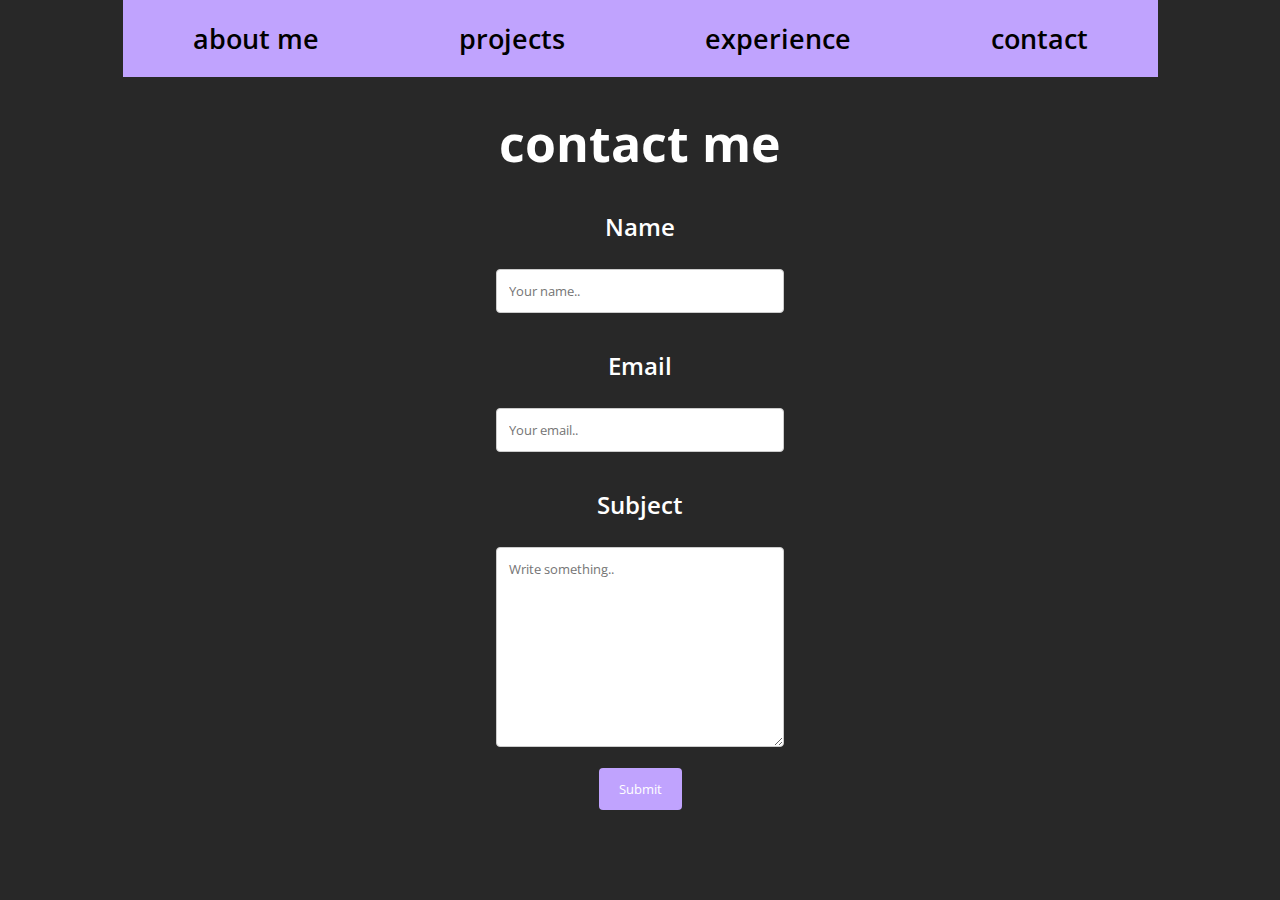
<file: personal site/contact.html>
<!DOCTYPE html>
<html>
  <head>
    <title>Elizabeth Mieczkowski</title>
    <link rel="stylesheet" type="text/css" href="style.css">
    <link href="https://fonts.googleapis.com/css?family=Shadows+Into+Light" rel="stylesheet">
    <link href="https://fonts.googleapis.com/css?family=Open+Sans:100,400,400i,600,800" rel="stylesheet"> 
  </head>
  
  <body style="background-color: #282828">

        <div class="topnav">
                <a href="index.html">about me</a>
                <a href="projects.html">projects</a>
                <a href="experience.html">experience</a>
                <a class="active" href="contact.html">contact</a>
              </div>

    <div class="contact-container">
        <div class="contact-title">
             <h1>contact me</h1>
        </div>

        <div class="contactme-container">
                <form action="action_page.php">
              
                  <h2 for="fname">Name</h2>
                  <input type="text" id="fname" name="firstname" placeholder="Your name..">
              
                  <h2 for="lname">Email</h2>
                  <input type="text" id="lname" name="lastname" placeholder="Your email..">
              
                  <h2 for="subject">Subject</h2>
                  <textarea id="subject" name="subject" placeholder="Write something.." style="height:200px"></textarea>
              
                  <input type="submit" value="Submit">
              
                </form>
              </div>

    </div>

  </body>
</html>
</file>
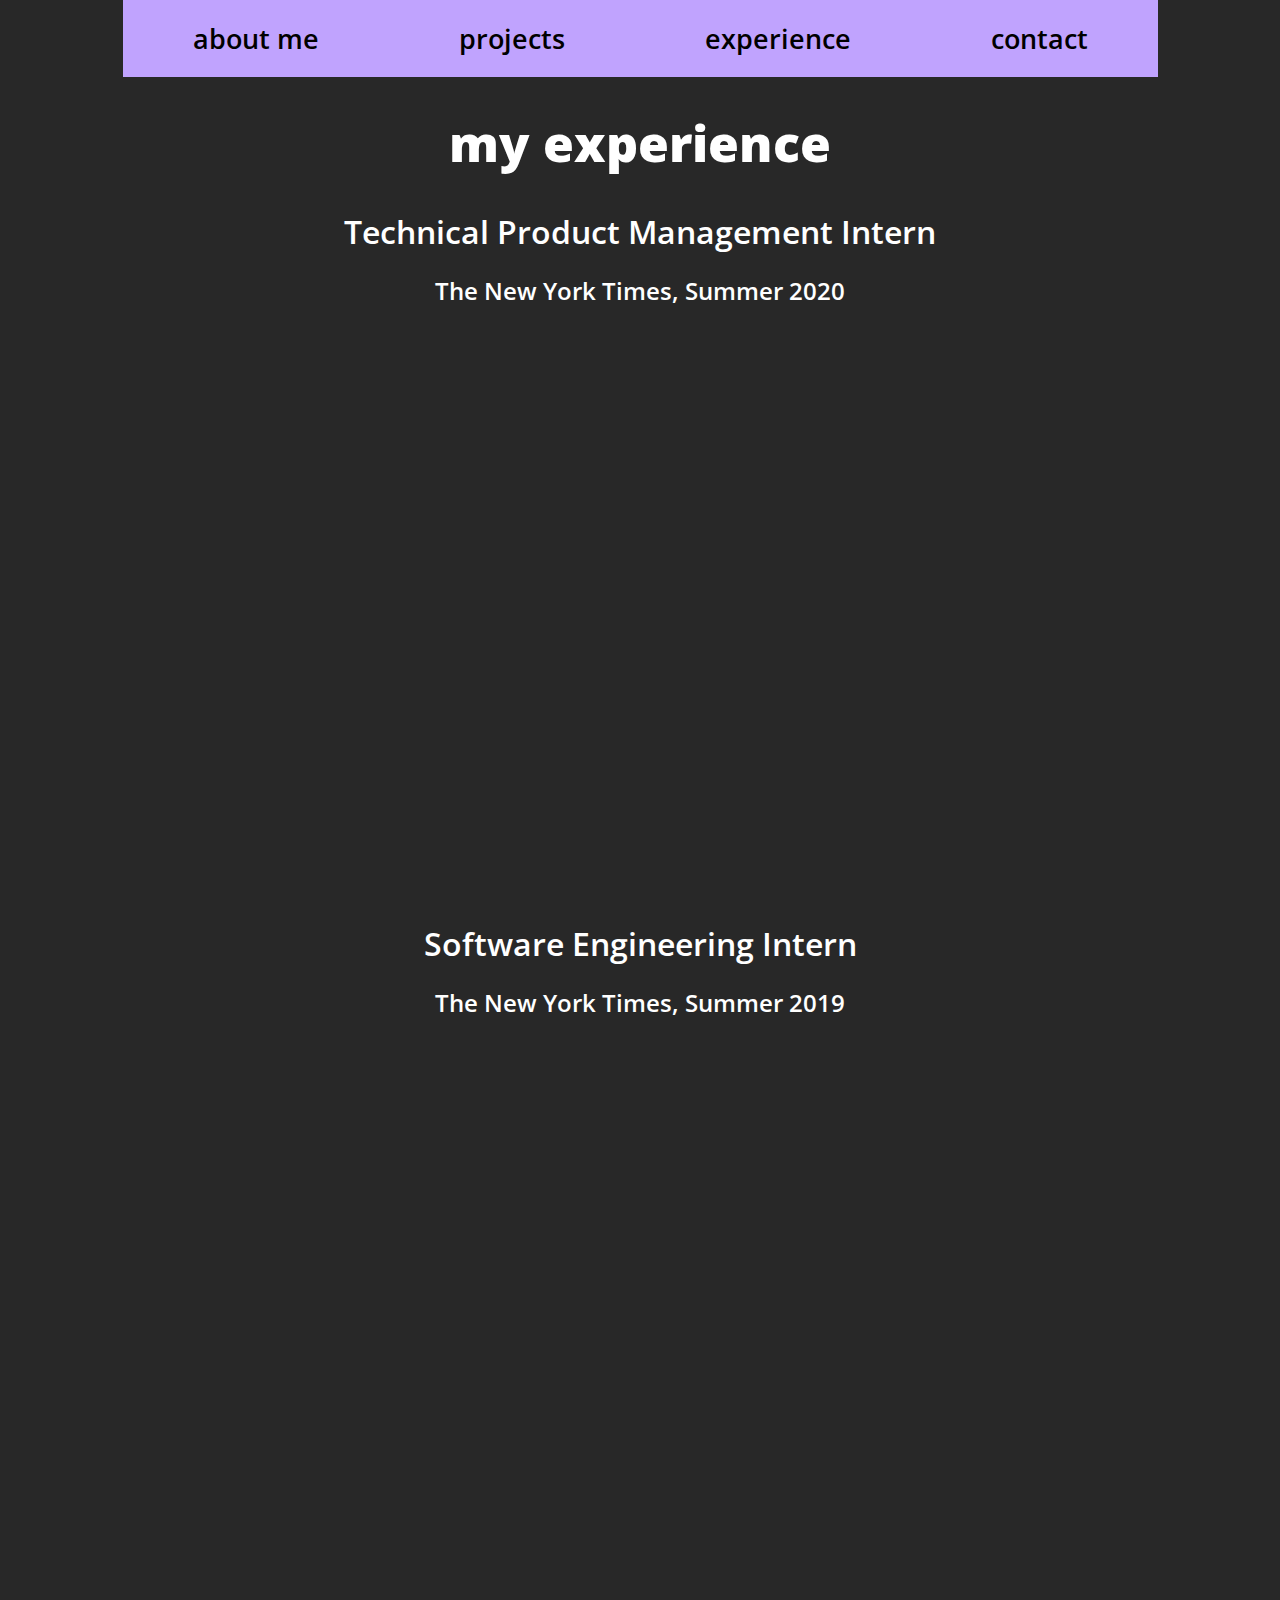
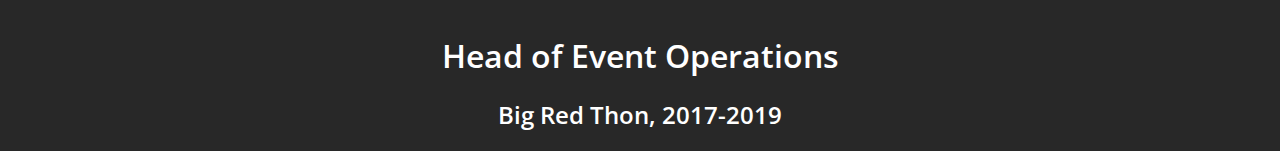
<file: personal site/experience.html>
<!DOCTYPE html>
<html>
  <head>
    <title>Elizabeth Mieczkowski</title>
    <link rel="stylesheet" type="text/css" href="style.css">
    <link href="https://fonts.googleapis.com/css?family=Shadows+Into+Light" rel="stylesheet">
    <link href="https://fonts.googleapis.com/css?family=Open+Sans:100,400,400i,600,800" rel="stylesheet"> 
  </head>
  
  <body style="background-color: #282828">

        <div class="topnav">
                <a href="index.html">about me</a>
                <a href="projects.html">projects</a>
                <a class="active" href="experience.html">experience</a>
                <a href="contact.html">contact</a>
              </div>

    <div class="exp-container">
        <div class="exp-title">
             <h1 class="exp-title-words" style="font-weight: 800;">my experience</h1>
        </div>

        <h1>Technical Product Management Intern</h1>
        <h2>The New York Times, Summer 2020</h2>
    
        <div class="tpm-internship">
            <iframe src="https://docs.google.com/presentation/d/e/2PACX-1vSwxgjQc_-OWMqwRcCj7flJsylNnQh6M0uCvwFgQ6-QEVSa0T5nEnR79i_kWuj7WM_vuK75pWOHb1o1/embed?start=false&loop=false&delayms=3000" frameborder="0" width="960" height="569" allowfullscreen="true" mozallowfullscreen="true" webkitallowfullscreen="true"></iframe>
        </div>

        <h1>Software Engineering Intern</h1>
        <h2>The New York Times, Summer 2019</h2>

        <div class="software-internship">
                <iframe src="https://docs.google.com/presentation/d/e/2PACX-1vRud4WcXdS0ebmPyIFstce0y977jzbcxgJFm_GOPMmQCjr0WzTGayq5NZY-jCq56P7AD4z2gjV6o9Vi/embed?start=false&loop=false&delayms=3000" frameborder="0" width="960" height="569" allowfullscreen="true" mozallowfullscreen="true" webkitallowfullscreen="true"></iframe>
        </div>

        <h1>Head of Event Operations</h1>
        <h2>Big Red Thon, 2017-2019</h2>

    </div>

  </body>
</html>
</file>
<file: personal site/style.css>
/* ABOUT ME PAGE */

.top-container {
  text-align: center;
  justify-content: center;
  display: flex;
  color: black;
  position: relative;
  background-color: black;
}

.container2 {
  position: absolute;
  width: 100%;
  top: 1200px;
  left: 0px;
  align-items: center;
  justify-content: center;
}

html, body {
    align-items: center;
    justify-content: center;
    display: flex;
    height: 100%;
    margin: 0px;
    max-width: 100%;
    overflow-x: hidden;
    width: 100%;
  }

/* TOP NAV BAR */

.topnav {
    background-color:rgba(192, 163, 254, 1.0);
    overflow: hidden;
    position: absolute;
    top: 0px;
    align-items: center;
    justify-content: center;
  }

  .topnav a {
    background-color: transparent;
    float: left;
    color: black;
    text-align: center;
    padding: 20px 70px; 
    text-decoration: none;
    font-size: 27px;
    font-weight: 600;
  
    font-family: 'Open Sans', sans-serif;
  }
  
  .topnav a:hover {
    font-family: 'Open Sans', sans-serif;
    color: black;
    background-color: white;
  }
  
  .topnav a.active {
    font-family: 'Open Sans', sans-serif;
  }

/* PROFILE SECTION */

.header {
  position: absolute;
  top: 60px;
  left: 29%;
  width: 100%;
  height: 50%;
}

.hey {
    position: absolute;
    top: 0px;
    left: 80px;
    line-height: 1.2em;
    font-size: 4em;
    color: white;

    font-family: 'Shadows Into Light', sans-serif;
  }

.title {
    position: absolute;
    top: 70px;
    left: 0px;
    line-height: 1.2em;
    font-size: 4em;
    color: #C0A3FE;
    font-weight: 800;

    font-family: 'Open Sans', sans-serif;
  }

.description {
  position: absolute;
  top: 140px;
  left: 330px;
  line-height: 1.2em;
  font-size: 4em;
  color: white;

  font-family: 'Shadows Into Light', sans-serif;
}

.background-img {
  position: absolute;
  top: 350px;
  width: 100%;
  left: 0px;
}

.meetu-div {
  position: absolute;
  top: 900px;
  left: 50px;
  width: 50%;
}

.meetu {
  position: absolute;
  top: 15px;
  left: 120px;
  color: white;
  font-weight: 800;
  font-size: 24;

  font-family: 'Open Sans', sans-serif;
}

.par-description {
  position: absolute;
  top: 100px;
  left: 15px;
  width: 650px;
  color: white;
  font-weight: 400;
  text-align: center;
  font-size: 30;

  font-family: 'Open Sans', sans-serif;
}

.some-facts-div {
  position: absolute;
  top: 900px;
  right: 50px;
  width: 50%;
}

.facts {
  position: absolute;
  top: 15px;
  right: 150px;
  color: white;
  font-weight: 800;
  font-size: 24;

  font-family: 'Open Sans', sans-serif;
}

.fact-bullets1 {
  position: absolute;
  top: 75px;
  right: 230px;
  text-align: center;
  justify-content: center;
  color: white;
  font-weight: 400;
  font-size: 30;

  font-family: 'Open Sans', sans-serif;
}

.fact-bullets2 {
  position: absolute;
  top: 125px;
  right: 222px;
  text-align: center;
  justify-content: center;
  color: white;
  font-weight: 400;
  font-size: 30;

  font-family: 'Open Sans', sans-serif;
}

.fact-bullets3 {
  position: absolute;
  top: 175px;
  right: 255px;
  text-align: center;
  justify-content: center;
  color: white;
  font-weight: 400;
  font-size: 30;

  font-family: 'Open Sans', sans-serif;
}

.fact-bullets4 {
  position: absolute;
  top: 225px;
  right: 105px;
  text-align: center;
  justify-content: center;
  color: white;
  font-weight: 400;
  font-size: 30;

  font-family: 'Open Sans', sans-serif;
}

/* LET'S CONNECT & ABOUT ME SECTIONS */

.container1 {
  position: absolute;
  top: 1250px;
  width: 100%;
  align-items: center;
  justify-content: center;
  left: 0px;
  border: 1px;
  border-color: white;
}

.profile {
  left: 15px;
}

.profile-image {
  position: absolute;
  width: 450px;
  left: 100px;
}

.connect {
  position: absolute;
  top: 0px;
  right: 270px;
  color: white;
  font-weight: 800;
  font-size: 24;

  font-family: 'Open Sans', sans-serif;
}

.LI-profile-badge {
  position: absolute;
  top: 100px;
  right: 26%;
  background-color: white;
}

.github-badge {
  position: absolute;
  top: 220px;
  right: 4%;
  width: 200px;
  height: auto;
  padding: 20px;
}

.how-to-contact {
  position: absolute;
  top: 100px;
  right: 5.5%;
  width: 200px;
  height: auto;
  padding: 20px;
}

.contact-header {
  text-align: center;
  justify-content: center;
  color: white;
  font-weight: 400;
  font-size: 30;

  font-family: 'Open Sans', sans-serif;
}

.nyt-maker {
  position: absolute;
  top: 350px;
  right: 19%;
  color: white;
  font-family: 'Open Sans', sans-serif;
  font-size: 25px;
  width: 400px;
  padding: 20px;
  text-align: right;
  height: 200px;
}

.nyt-open {
  position: absolute;
  top: 417px;
  right: 8%;
}

/* PROJECT PAGE */

.proj-container {
  text-align: center;
  color: black;
  position: absolute;
  top: 75px;
  left: 0px;
  width: 100%;
  max-width: 100%;
  align-items: center;
  justify-content: center;
  justify-items: center;
}

.proj-container h1 {
  position: relative;
  color: white;
  font-weight: 600;
  font-size: 24;

  font-family: 'Open Sans', sans-serif;
}

.proj-container h2 {
  position: relative;
  color: white;
  font-weight: 600;
  font-size: 22;

  font-family: 'Open Sans', sans-serif;
}

.proj-container h3 {
  text-align: left;
  justify-content: left;
  color: white;
  font-weight: 400;
  font-size: 30;
  padding-left: 60px;
  padding-right: 60px;

  font-family: 'Open Sans', sans-serif;
}

.projects-title {
    font-size: 25px;
    color: white;
    text-align: center;
    position: relative;
    top: 0px;

    font-family: 'Open Sans', sans-serif;
}

.nytvisual-image {
  position: relative;
  width: 65%;
}

.table {
  display: table;
  width: 100%;
  max-width: 100%;
  position: relative;
  padding-left: 60px;
  padding-right: 60px;
  text-align: center;
  justify-content: center;
}

.left {
  float: left;
  text-align: left;
  width: 50%;
  position: absolute;
  top: 0px;
  padding-left: 0px;
  padding-top: 5px;
}

.right {
  float: right;
  width: 40%;
  top: 0px;
  padding-right: 120px;
}

.keys {
  text-align: left;
}

.crumble-all {
  padding-left: 55px;
}

.crumble-image {
  width: 16%;
  display: inline-block;
  float: left;
}

.carriage-image {
  width: 30%;
}

.cusail-image {
  width: 60%;
}

/* EXPERIENCE PAGE */

.exp-container {
  text-align: center;
  color: black;
  position: absolute;
  top: 75px;
  left: 0px;
  width: 100%;
  max-width: 100%;
  align-items: center;
  justify-content: center;
  justify-items: center;
}

.exp-title {
  font-size: 25px;
  color: white;
  text-align: center;
  position: relative;
  top: 0px;

  font-family: 'Open Sans', sans-serif;
}

.exp-container h1 {
  position: relative;
  color: white;
  font-weight: 600;
  font-size: 24;

  font-family: 'Open Sans', sans-serif;
}

.exp-container h2 {
  position: relative;
  color: white;
  font-weight: 600;
  font-size: 22;

  font-family: 'Open Sans', sans-serif;
}

.exp-container h3 {
  text-align: left;
  justify-content: left;
  color: white;
  font-weight: 400;
  font-size: 30;
  padding-left: 60px;
  padding-right: 60px;

  font-family: 'Open Sans', sans-serif;
}

.tpm-internship {
  width: 100%;
  justify-content: center;
  align-items: center;
  position: relative;
}

.software-internship {
  width: 100%;
  justify-content: center;
  align-items: center;
  position: relative;
}

/* CONTACT PAGE */
/* BASED ON https://www.w3schools.com/howto/howto_css_contact_form.asp */

.contact-container {
  text-align: center;
  color: white;
  position: absolute;
  top: 75px;
  left: 0px;
  width: 100%;
  max-width: 100%;
  align-items: center;
  justify-content: center;
  justify-items: center;

  font-family: 'Open Sans', sans-serif;
}

.contact-linkedin {
  position: relative;
}

.contact-container h2 {
  position: relative;
  color: white;
  font-weight: 600;
  font-size: 22;

  font-family: 'Open Sans', sans-serif;
}

.contact-title {
  font-size: 25px;
  color: white;
  text-align: center;
  position: relative;
  top: 0px;

  font-family: 'Open Sans', sans-serif;
}

input[type=text], select, textarea {
  width: 100%;
  padding: 12px;  
  border: 1px solid #ccc;
  border-radius: 4px; 
  box-sizing: border-box; 
  margin-top: 6px; 
  margin-bottom: 16px; 
  resize: vertical; 
  font-size: 35;

  font-family: 'Open Sans', sans-serif;
}

input[type=submit] {
  background-color: #C0A3FE;
  color: white;
  padding: 12px 20px;
  border: none;
  border-radius: 4px;
  cursor: pointer;

  font-family: 'Open Sans', sans-serif;
}

.contactme-container {
  border-radius: 5px;

  font-family: 'Open Sans', sans-serif;
}
</file>
